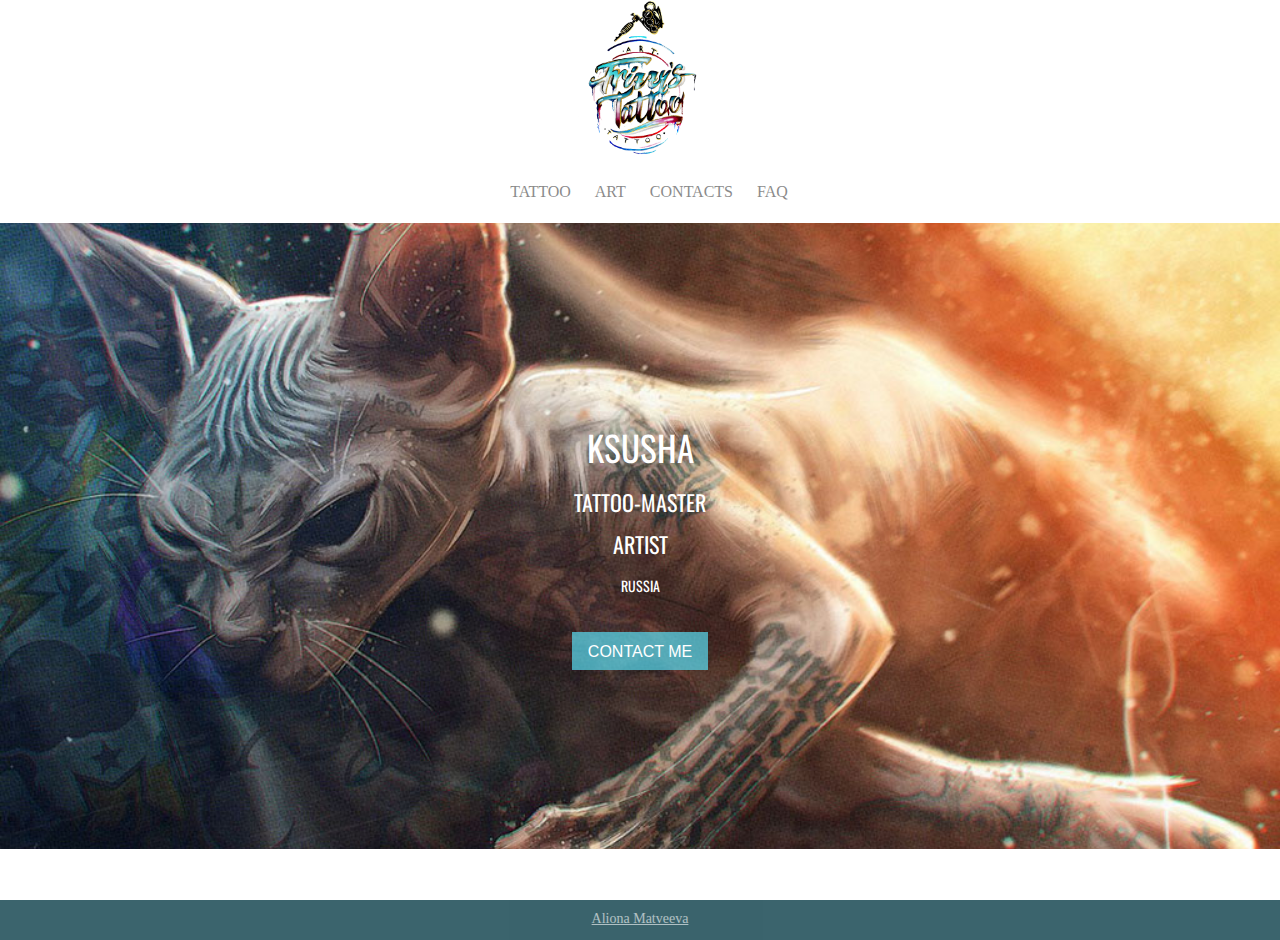
<file: index.html>
<!DOCTYPE html>
<html>
<head>
	<meta charset="utf-8">
	<title>FRIZZY'S TATTOO</title>
	<link rel="shortcut icon" href="img/icon.png" type="image/png"/>
	<meta name="description" content="Тату-мастер, художник. Бью людям, бью людей, всех бью.">
	<meta name="keywords" content="Тату-мастер, художник, tattoo, art, sketches, Frizzy Art">
	<meta name="viewport" content="width=device-width, initial-scale=1.0">
	<link rel="stylesheet" href="css/styles.css" type="text/css" />
	<link href='https://fonts.googleapis.com/css?family=Oswald' rel='stylesheet' type='text/css'>
</head>
<body>
<div id="main">
<div class="hplusl">
<div id="header" style="height: 161px;">
<a href="index.html"><img src="img/logo.png" border=0 alt="FRIZZY'S TATTOO" title="home" width="160px"></a>
</div>
<div id="links">
<ul>
<li><a href="tattooWorks.html">TATTOO</a></li>
<li><a href="art.html">ART</a></li>
<li><a href="contacts.html">CONTACTS</a></li>
<li><a href="faq.html">FAQ</a></li>
</ul>
</div>
</div>
<div class="pic-wrap">
<div id="banner">
<div id="banner-container">
<!--- <img src="css/img/znaemtolkvizvrasheniah.png" style="line-height: 30px; color: black; opacity: 0.7;" alt="Здесь должен быть фон. Если он не отображается, пожалуйста, напишите мне вконтакте (ссылка внизу), или на почту yellalena@gmail.com"> -->
<p style="font-size: 35px">KSUSHA</p>
<p style="font-size: 22px;">TATTOO-MASTER</p>
<p style="font-size: 22px;">ARTIST</p>
<p style="font-size: 14px">RUSSIA</p>
<p>  </p><br>
<div class="button"><a id="button" href="contacts.html" style="font-family: Arial; font-size: 16px;">CONTACT ME</a></div>
</div>
</div>
</div>
</div>
<div id="footer">
<a href="http://vk.com/yellalena" target="_blank">Aliona Matveeva</a>
</div>
</body>
</html>
</file>
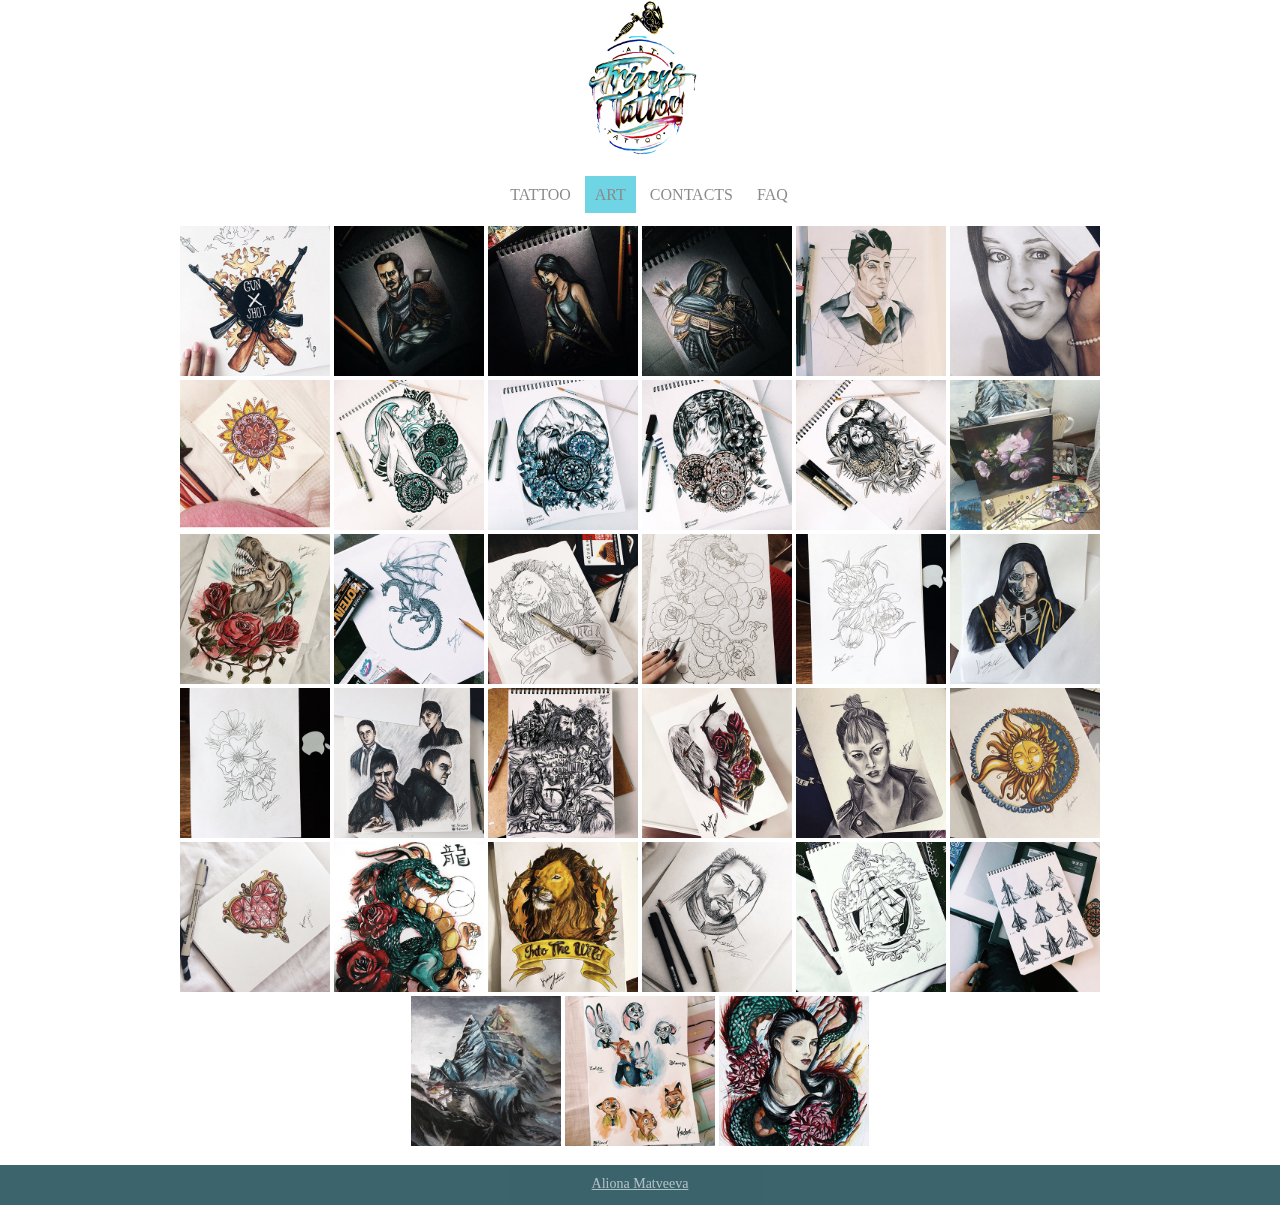
<file: art.html>
<!DOCTYPE html>
<html>
<head>
	<meta charset="utf-8">
	<title>ART - FRIZZY'S TATTOO</title>
	<link rel="shortcut icon" href="img/icon.png" type="image/png"/>
	<meta name="description" content="Рисунки, арты, скетчи. Paintings, arts, sketches. Frizzy's art.">
	<meta name="viewport" content="width=device-width, initial-scale=1.0">
	<meta name="keywords" content="art, sketches, paintings, рисунки, арты, скетчи">
	<link rel="stylesheet" href="css/styles.css" type="text/css"/>
	
	<script type="text/javascript" src="./scripts/jquery-1.4.3.min.js"></script>
	<script type="text/javascript" src="./scripts/fancybox/jquery.mousewheel-3.0.4.pack.js"></script>
	<script type="text/javascript" src="./scripts/fancybox/jquery.fancybox-1.3.4.pack.js"></script>
	<link rel="stylesheet" type="text/css" href="./scripts/fancybox/jquery.fancybox-1.3.4.css" media="screen" />

	<script type="text/javascript">
	$(document).ready(function(){
		$("a.photo").fancybox({
			cyclic: true,
			changeFade: 300,
			showCloseButton: false,
		});
	});
	</script>

</head> 
<body>
<div id="main">
<div id="header">
<a href="index.html"><img src="img/logo.png" border=0 alt="FRIZZY'S TATTOO" title="home" width="160px"></a>
</div>

<div id="links">
<ul>
<li><a href="tattooWorks.html">TATTOO</a></li>
<li id="active"><a href="art.html">ART</a></li>
<li><a href="contacts.html">CONTACTS</a></li>
<li><a href="faq.html">FAQ</a></li>
</ul>
</div>

<div class="gallery">
<a rel="gallery" class="photo" href="img/artGallery/fullsize/01.jpg"><img src="img/artGallery/preview/01.jpg" width="150px"></a>
<a rel="gallery" class="photo" href="img/artGallery/fullsize/02.jpg"><img src="img/artGallery/preview/02.jpg" width="150px"></a>
<a rel="gallery" class="photo" href="img/artGallery/fullsize/03.jpg"><img src="img/artGallery/preview/03.jpg" width="150px"></a>
<a rel="gallery" class="photo" href="img/artGallery/fullsize/04.jpg"><img src="img/artGallery/preview/04.jpg" width="150px"></a>
<a rel="gallery" class="photo" href="img/artGallery/fullsize/05.jpg"><img src="img/artGallery/preview/05.jpg" width="150px"></a>
<a rel="gallery" class="photo" href="img/artGallery/fullsize/06.jpg"><img src="img/artGallery/preview/06.jpg" width="150px"></a>
<a rel="gallery" class="photo" href="img/artGallery/fullsize/07.jpg"><img src="img/artGallery/preview/07.jpg" width="150px"></a>
<a rel="gallery" class="photo" href="img/artGallery/fullsize/08.jpg"><img src="img/artGallery/preview/08.jpg" width="150px"></a>
<a rel="gallery" class="photo" href="img/artGallery/fullsize/09.jpg"><img src="img/artGallery/preview/09.jpg" width="150px"></a>
<a rel="gallery" class="photo" href="img/artGallery/fullsize/10.jpg"><img src="img/artGallery/preview/10.jpg" width="150px"></a>
<a rel="gallery" class="photo" href="img/artGallery/fullsize/11.jpg"><img src="img/artGallery/preview/11.jpg" width="150px"></a>
<a rel="gallery" class="photo" href="img/artGallery/fullsize/12.jpg"><img src="img/artGallery/preview/12.jpg" width="150px"></a>
<a rel="gallery" class="photo" href="img/artGallery/fullsize/13.jpg"><img src="img/artGallery/preview/13.jpg" width="150px"></a>
<a rel="gallery" class="photo" href="img/artGallery/fullsize/14.jpg"><img src="img/artGallery/preview/14.jpg" width="150px"></a>
<a rel="gallery" class="photo" href="img/artGallery/fullsize/15.jpg"><img src="img/artGallery/preview/15.jpg" width="150px"></a>
<a rel="gallery" class="photo" href="img/artGallery/fullsize/16.jpg"><img src="img/artGallery/preview/16.jpg" width="150px"></a>
<a rel="gallery" class="photo" href="img/artGallery/fullsize/17.jpg"><img src="img/artGallery/preview/17.jpg" width="150px"></a>
<a rel="gallery" class="photo" href="img/artGallery/fullsize/18.jpg"><img src="img/artGallery/preview/18.jpg" width="150px"></a>
<a rel="gallery" class="photo" href="img/artGallery/fullsize/19.jpg"><img src="img/artGallery/preview/19.jpg" width="150px"></a>
<a rel="gallery" class="photo" href="img/artGallery/fullsize/20.jpg"><img src="img/artGallery/preview/20.jpg" width="150px"></a>
<a rel="gallery" class="photo" href="img/artGallery/fullsize/21.jpg"><img src="img/artGallery/preview/21.jpg" width="150px"></a>
<a rel="gallery" class="photo" href="img/artGallery/fullsize/22.jpg"><img src="img/artGallery/preview/22.jpg" width="150px"></a>
<a rel="gallery" class="photo" href="img/artGallery/fullsize/23.jpg"><img src="img/artGallery/preview/23.jpg" width="150px"></a>
<a rel="gallery" class="photo" href="img/artGallery/fullsize/24.jpg"><img src="img/artGallery/preview/24.jpg" width="150px"></a>
<a rel="gallery" class="photo" href="img/artGallery/fullsize/25.jpg"><img src="img/artGallery/preview/25.jpg" width="150px"></a>
<a rel="gallery" class="photo" href="img/artGallery/fullsize/26.jpg"><img src="img/artGallery/preview/26.jpg" width="150px"></a>
<a rel="gallery" class="photo" href="img/artGallery/fullsize/27.jpg"><img src="img/artGallery/preview/27.jpg" width="150px"></a>
<a rel="gallery" class="photo" href="img/artGallery/fullsize/28.jpg"><img src="img/artGallery/preview/28.jpg" width="150px"></a>
<a rel="gallery" class="photo" href="img/artGallery/fullsize/29.jpg"><img src="img/artGallery/preview/29.jpg" width="150px"></a>
<a rel="gallery" class="photo" href="img/artGallery/fullsize/30.jpg"><img src="img/artGallery/preview/30.jpg" width="150px"></a>
<a rel="gallery" class="photo" href="img/artGallery/fullsize/31.jpg"><img src="img/artGallery/preview/31.jpg" width="150px"></a>
<a rel="gallery" class="photo" href="img/artGallery/fullsize/32.jpg"><img src="img/artGallery/preview/32.jpg" width="150px"></a>
<a rel="gallery" class="photo" href="img/artGallery/fullsize/33.jpg"><img src="img/artGallery/preview/33.jpg" width="150px"></a>

</div>

</div>
<div id="footer">
<a href="http://vk.com/yellalena" target="_blank">Aliona Matveeva</a>
</div>
</body>
</html>
</file>
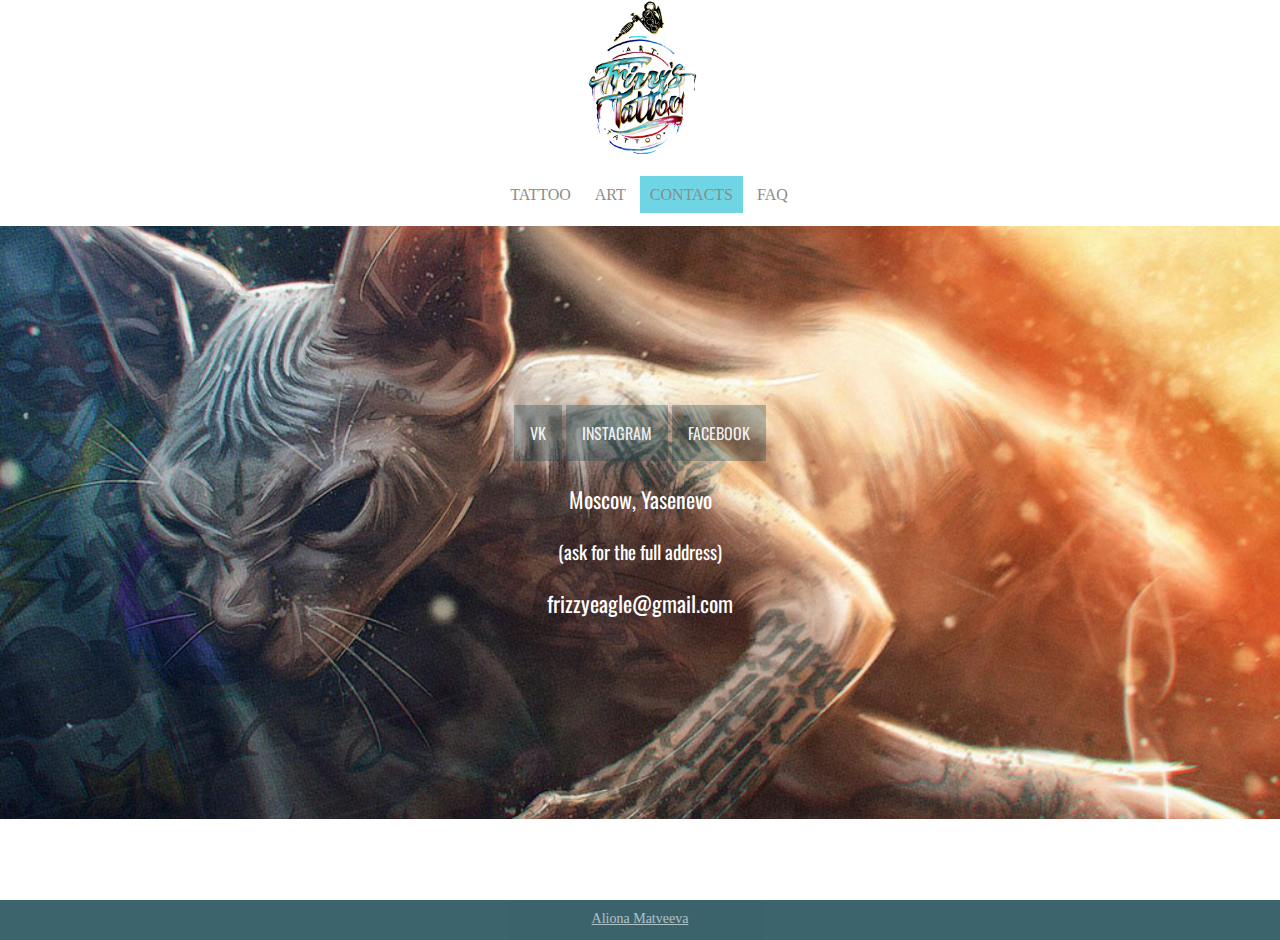
<file: contacts.html>
<!DOCTYPE html>
<html>
<head>
	<meta charset="utf-8">
	<title>CONTACTS - FRIZZY'S TATTOO</title>
	<link rel="shortcut icon" href="img/icon.png" type="image/png"/>
	<meta name="description" content="Контакты мастера. Artist's contacts.">
	<meta name="keywords" content="Tattoo, photo, art, works, тату, работы, тату-мастер, примеры работ, эскизы, арты">
	<meta name="viewport" content="width=device-width, initial-scale=1.0">
	<link rel="stylesheet" href="css/styles.css" type="text/css"/>	
	<link href='https://fonts.googleapis.com/css?family=Oswald' rel='stylesheet' type='text/css'>
	<script>
	</script>
</head> 
<body>
<div id="main">
<div id="header">
<a href="index.html"><img src="img/logo.png" border=0 alt="FRIZZY'S TATTOO" title="home" width="160px"></a>
</div>

<div id="links">
<ul>
<li><a href="tattooWorks.html">TATTOO</a></li>
<li><a href="art.html">ART</a></li>
<li id="active"><a href="contacts.html">CONTACTS</a></li>
<li><a href="faq.html">FAQ</a></li>
</ul>
</div>
<div class="pic-wrap">
<div id="banner">
<div id="banner-container">
<div class="contacts">
<a href="http://vk.com/frizzyart" id="contactButton" target="_blank">VK</a>
<a href="http://instagram.com/fulcrumf" id="contactButton" target="_blank">INSTAGRAM</a>
<a href="http://facebook.com/Ksusha.Merlin" id="contactButton" target="_blank">FACEBOOK</a><br>
<p style="font-size: 22px; padding: 5px;">Moscow, Yasenevo</p>
<p style="font-size: 19px; padding: 5px;">(ask for the full address)</p>
<!--- <p style="font-size: 22px; padding: 5px;">tel:+7800553535</a> -->
<p style="font-size: 22px; padding: 5px;">frizzyeagle@gmail.com</a>
</div></div>
</div></div>
</div>
<div id="footer">
<a href="http://vk.com/yellalena" target="_blank">Aliona Matveeva</a>
</div>
</body>
</html>
</file>
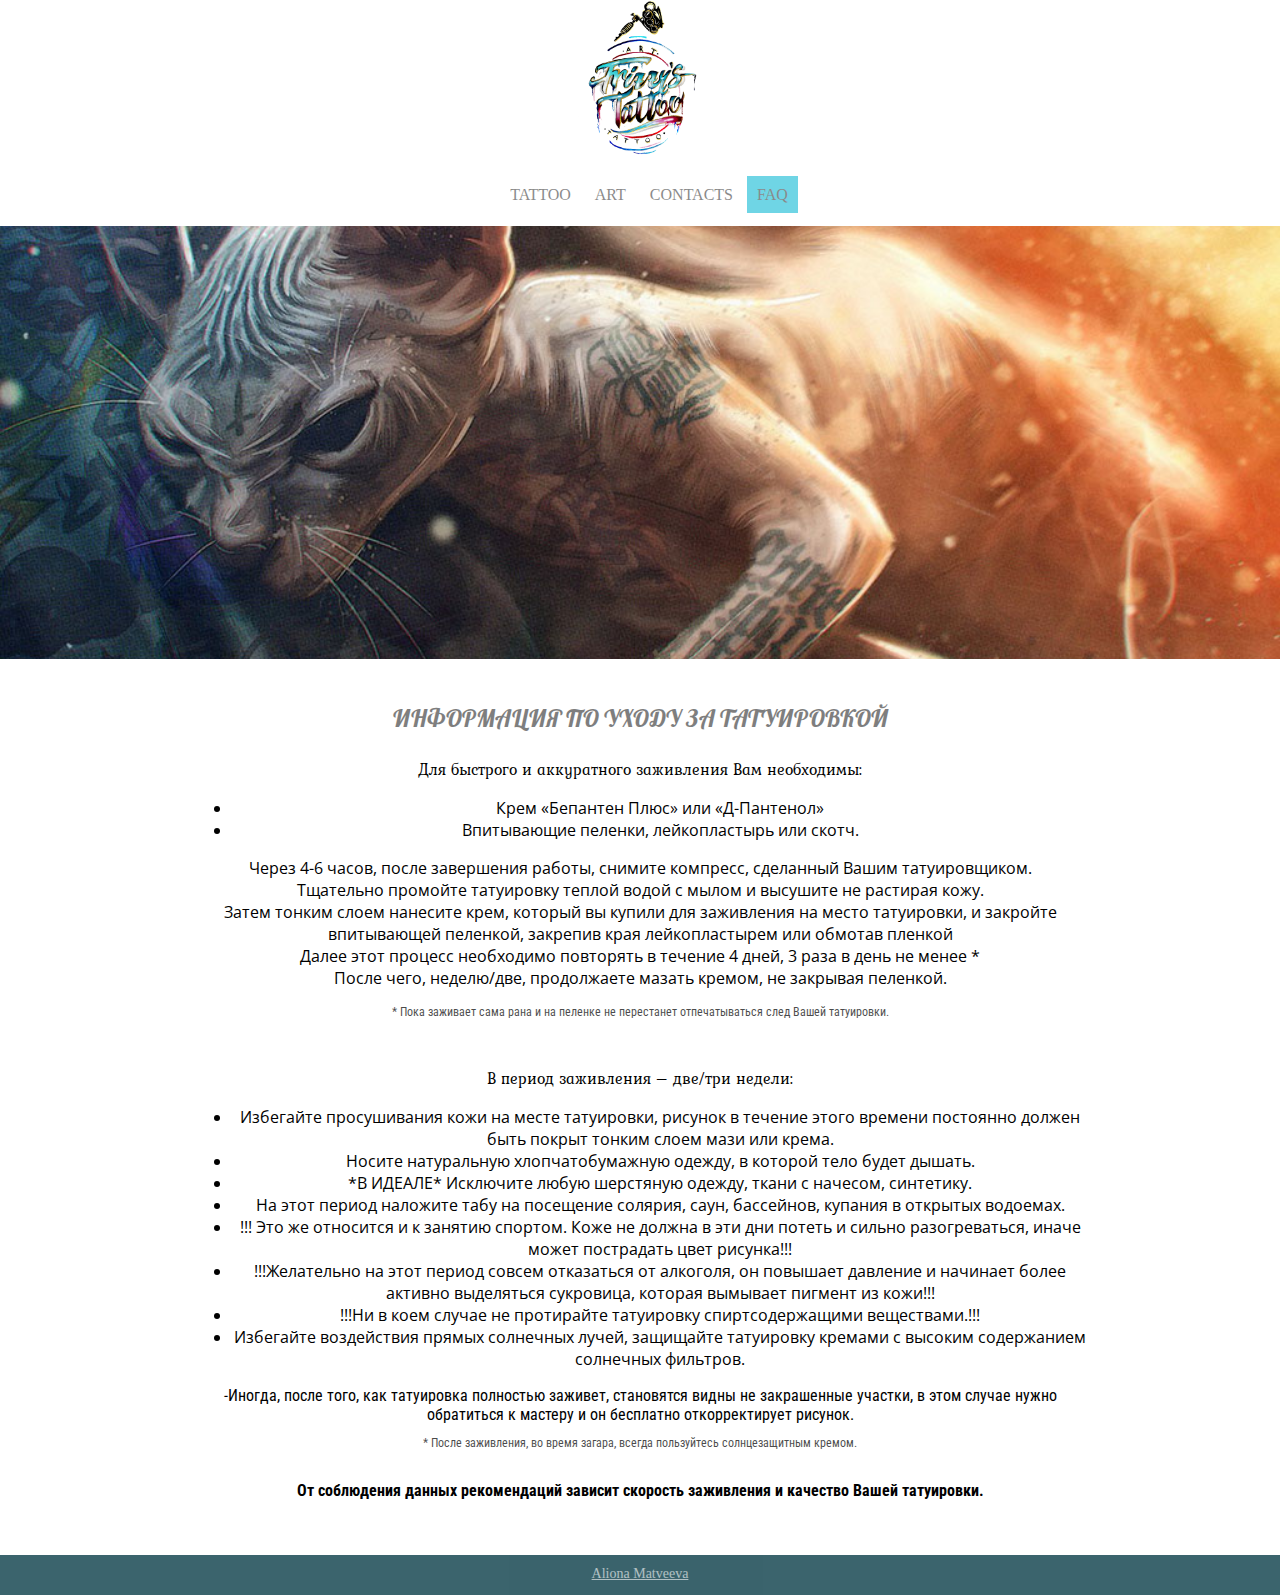
<file: faq.html>
<!DOCTYPE html>
<html>
<head>
	<meta charset="utf-8">
	<title>FAQ - FRIZZY'S TATTOO</title>
	<link rel="shortcut icon" href="img/icon.png" type="image/png"/>
	<meta name="description" content="Часто задаваемые вопросы. FAQ. Frizzy's Tattoo.">
	<meta name="viewport" content="width=device-width, initial-scale=1.0">
	<meta name="keywords" content="art, sketches, paintings, рисунки, арты, скетчи, faq, tattoo, тату, татуировка, уход за татуировкой">
	<link rel="stylesheet" href="css/styles.css" type="text/css"/>
	

	<link href='https://fonts.googleapis.com/css?family=Oswald' rel='stylesheet' type='text/css'>
	<link href='https://fonts.googleapis.com/css?family=Roboto+Condensed&subset=latin,cyrillic' rel='stylesheet' type='text/css'>
	<link href='https://fonts.googleapis.com/css?family=Lobster' rel='stylesheet' type='text/css'>
	<link href='https://fonts.googleapis.com/css?family=Kurale' rel='stylesheet' type='text/css'>
	<link href='https://fonts.googleapis.com/css?family=Open+Sans+Condensed:300' rel='stylesheet' type='text/css'>
</head> 
<body>
<div id="main">
<div id="header">
<a href="index.html"><img src="img/logo.png" border=0 alt="FRIZZY'S TATTOO" title="home" width="160px"></a>
</div>

<div id="links">
<ul>
<li><a href="tattooWorks.html">TATTOO</a></li>
<li><a href="art.html">ART</a></li>
<li><a href="contacts.html">CONTACTS</a></li>
<li id="active"><a href="faq.html">FAQ</a></li>
</ul>
</div>
<div class="pic-wrap">
<div id="banner">
<div id="banner-container">
<p style="padding: 4%;"></p>
</div>
</div></div>
<div id="info">
<p style="font-family: 'Lobster', sans-serif; font-size: 24px; color: black; opacity: 0.5;">ИНФОРМАЦИЯ ПО УХОДУ ЗА ТАТУИРОВКОЙ</p>
<p style="font-family: Kurale;">Для быстрого и аккуратного заживления Вам необходимы: </p>
<ul style="font-family: 'Open Sans Condensed';">
<li> Крем «Бепантен Плюс» или «Д-Пантенол»</li>
<li> Впитывающие пеленки, лейкопластырь или скотч.</li>
</ul>
<p style="font-family: 'Open Sans Condensed';">Через 4-6 часов, после завершения работы, снимите компресс, сделанный Вашим татуировщиком.<br>
Тщательно промойте татуировку теплой водой с мылом и высушите не растирая кожу.<br>
Затем тонким слоем нанесите крем, который вы купили для заживления на место татуировки, и закройте впитывающей пеленкой, закрепив края лейкопластырем или обмотав пленкой <br>
Далее этот процесс необходимо повторять в течение 4 дней, 3 раза в день не менее *<br>
После чего, неделю/две, продолжаете мазать кремом, не закрывая пеленкой.<br></p>

<p style="font-size: 12px; opacity: 0.7;">* Пока заживает сама рана и на пеленке не перестанет отпечатываться след Вашей татуировки.</p><br>

<p style="font-family: 'Kurale';">В период заживления – две/три недели:</p><p> 
<ul style="font-family: 'Open Sans Condensed';">
<li>Избегайте просушивания кожи на месте татуировки, рисунок в течение этого времени постоянно должен быть покрыт тонким слоем мази или крема.</li>
<li>Носите натуральную хлопчатобумажную одежду, в которой тело будет дышать.</li>
<li>*В ИДЕАЛЕ* Исключите любую шерстяную одежду, ткани с начесом, синтетику.</li>
<li>На этот период наложите табу на посещение солярия, саун, бассейнов, купания в открытых водоемах.</li>
<li>!!! Это же относится и к занятию спортом. Коже не должна в эти дни потеть и сильно разогреваться, иначе может пострадать цвет рисунка!!!</li>
<li>!!!Желательно на этот период совсем отказаться от алкоголя, он повышает давление и начинает более активно выделяться сукровица, которая вымывает пигмент из кожи!!!</li>
<li>!!!Ни в коем случае не протирайте татуировку спиртсодержащими веществами.!!!</li>
<li>Избегайте воздействия прямых солнечных лучей, защищайте татуировку кремами с высоким содержанием солнечных фильтров.</li>
</ul>
-Иногда, после того, как татуировка полностью заживет, становятся видны не закрашенные участки, в этом случае нужно обратиться к мастеру и он бесплатно откорректирует рисунок.<br>

<p style="font-size: 12px; opacity: 0.7;">* После заживления, во время загара, всегда пользуйтесь солнцезащитным кремом.</p><br>

<b>От соблюдения данных рекомендаций зависит скорость заживления и качество Вашей татуировки.</b></p><br>
</div>

</div>
<div id="footer">
<a href="http://vk.com/yellalena" target="_blank">Aliona Matveeva</a>
</div>
</body>
</html>
</file>
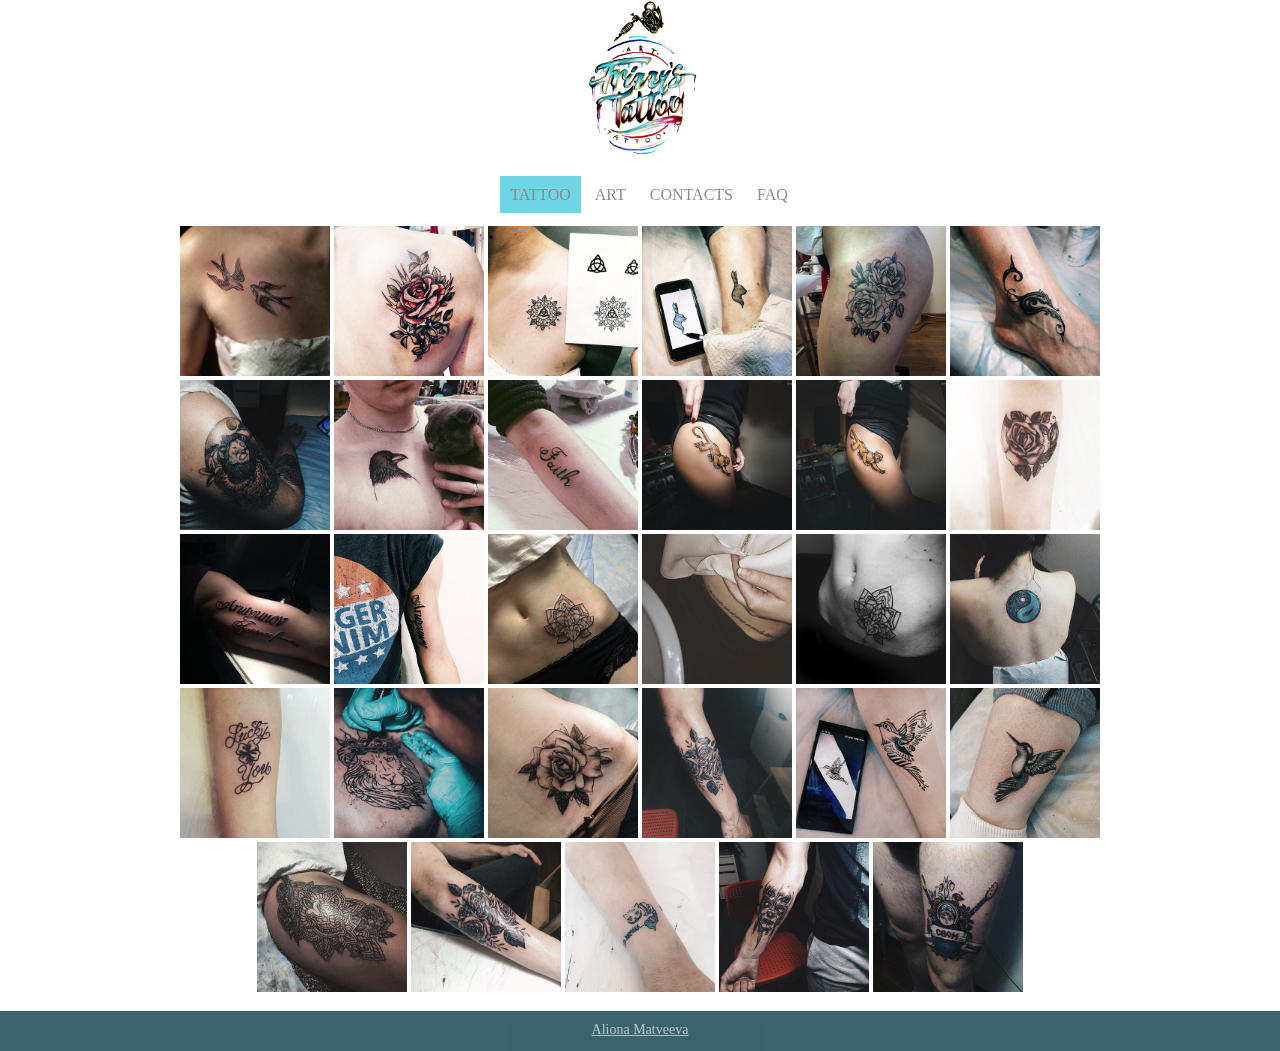
<file: tattooWorks.html>
<!DOCTYPE html>
<html>
<head>
	<meta charset="utf-8">
	<title>TATTOO WORKS - FRIZZY'S TATTOO</title>
	<link rel="shortcut icon" href="img/icon.png" type="image/png"/>
	<meta name="description" content="Тату-работы мастера. Tattoo works. Frizzy's tattoo.">
	<meta name="viewport" content="width=device-width, initial-scale=1.0">
	<meta name="keywords" content="Tattoo, photo, art, works, тату, работы, тату-мастер, примеры работ, эскизы">
	<link rel="stylesheet" href="css/styles.css" type="text/css"/>
	
	<script type="text/javascript" src="./scripts/jquery-1.4.3.min.js"></script>
	<script type="text/javascript" src="./scripts/fancybox/jquery.mousewheel-3.0.4.pack.js"></script>
	<script type="text/javascript" src="./scripts/fancybox/jquery.fancybox-1.3.4.pack.js"></script>
	<link rel="stylesheet" type="text/css" href="./scripts/fancybox/jquery.fancybox-1.3.4.css" media="screen" />

	<script type="text/javascript">
	$(document).ready(function(){
		$("a.photo").fancybox({
			/*settings
			key: 'value", */
			cyclic: true,
			changeFade: 300,
			showCloseButton: false,
		});
	});
	</script>

</head> 
<body>
<div id="main">
<div id="header">
<a href="index.html"><img src="img/logo.png" border=0 alt="FRIZZY'S TATTOO" title="home" width="160px"></a>
</div>

<div id="links">
<ul>
<li id="active"><a href="tattooWorks.html">TATTOO</a></li>
<li><a href="art.html">ART</a></li>
<li><a href="contacts.html">CONTACTS</a></li>
<li><a href="faq.html">FAQ</a></li>
</ul>
</div>

<div class="gallery">
<a rel="gallery" class="photo" href="img/tattooGallery/fullsize/01.jpg"><img src="img/tattooGallery/preview/01.jpg" width="150px"></a>
<a rel="gallery" class="photo" href="img/tattooGallery/fullsize/02.jpg"><img src="img/tattooGallery/preview/02.jpg" width="150px"></a>
<a rel="gallery" class="photo" href="img/tattooGallery/fullsize/03.jpg"><img src="img/tattooGallery/preview/03.jpg" width="150px"></a>
<a rel="gallery" class="photo" href="img/tattooGallery/fullsize/04.jpg"><img src="img/tattooGallery/preview/04.jpg" width="150px"></a>
<a rel="gallery" class="photo" href="img/tattooGallery/fullsize/05.jpg"><img src="img/tattooGallery/preview/05.jpg" width="150px"></a>
<a rel="gallery" class="photo" href="img/tattooGallery/fullsize/06.jpg"><img src="img/tattooGallery/preview/06.jpg" width="150px"></a>
<a rel="gallery" class="photo" href="img/tattooGallery/fullsize/07.jpg"><img src="img/tattooGallery/preview/07.jpg" width="150px"></a>
<a rel="gallery" class="photo" href="img/tattooGallery/fullsize/08.jpg"><img src="img/tattooGallery/preview/08.jpg" width="150px"></a>
<a rel="gallery" class="photo" href="img/tattooGallery/fullsize/09.jpg"><img src="img/tattooGallery/preview/09.jpg" width="150px"></a>
<a rel="gallery" class="photo" href="img/tattooGallery/fullsize/10.jpg"><img src="img/tattooGallery/preview/10.jpg" width="150px"></a>
<a rel="gallery" class="photo" href="img/tattooGallery/fullsize/11.jpg"><img src="img/tattooGallery/preview/11.jpg" width="150px"></a>
<a rel="gallery" class="photo" href="img/tattooGallery/fullsize/12.jpg"><img src="img/tattooGallery/preview/12.jpg" width="150px"></a>
<a rel="gallery" class="photo" href="img/tattooGallery/fullsize/13.jpg"><img src="img/tattooGallery/preview/13.jpg" width="150px"></a>
<a rel="gallery" class="photo" href="img/tattooGallery/fullsize/14.jpg"><img src="img/tattooGallery/preview/14.jpg" width="150px"></a>
<a rel="gallery" class="photo" href="img/tattooGallery/fullsize/15.jpg"><img src="img/tattooGallery/preview/15.jpg" width="150px"></a>
<a rel="gallery" class="photo" href="img/tattooGallery/fullsize/16.jpg"><img src="img/tattooGallery/preview/16.jpg" width="150px"></a>
<a rel="gallery" class="photo" href="img/tattooGallery/fullsize/17.jpg"><img src="img/tattooGallery/preview/17.jpg" width="150px"></a>
<a rel="gallery" class="photo" href="img/tattooGallery/fullsize/18.jpg"><img src="img/tattooGallery/preview/18.jpg" width="150px"></a>
<a rel="gallery" class="photo" href="img/tattooGallery/fullsize/19.jpg"><img src="img/tattooGallery/preview/19.jpg" width="150px"></a>
<a rel="gallery" class="photo" href="img/tattooGallery/fullsize/20.jpg"><img src="img/tattooGallery/preview/20.jpg" width="150px"></a>
<a rel="gallery" class="photo" href="img/tattooGallery/fullsize/21.jpg"><img src="img/tattooGallery/preview/21.jpg" width="150px"></a>
<a rel="gallery" class="photo" href="img/tattooGallery/fullsize/22.jpg"><img src="img/tattooGallery/preview/22.jpg" width="150px"></a>
<a rel="gallery" class="photo" href="img/tattooGallery/fullsize/23.jpg"><img src="img/tattooGallery/preview/23.jpg" width="150px"></a>
<a rel="gallery" class="photo" href="img/tattooGallery/fullsize/24.jpg"><img src="img/tattooGallery/preview/24.jpg" width="150px"></a>
<a rel="gallery" class="photo" href="img/tattooGallery/fullsize/25.jpg"><img src="img/tattooGallery/preview/25.jpg" width="150px"></a>
<a rel="gallery" class="photo" href="img/tattooGallery/fullsize/26.jpg"><img src="img/tattooGallery/preview/26.jpg" width="150px"></a>
<a rel="gallery" class="photo" href="img/tattooGallery/fullsize/27.jpg"><img src="img/tattooGallery/preview/27.jpg" width="150px"></a>
<a rel="gallery" class="photo" href="img/tattooGallery/fullsize/28.jpg"><img src="img/tattooGallery/preview/28.jpg" width="150px"></a>
<a rel="gallery" class="photo" href="img/tattooGallery/fullsize/29.jpg"><img src="img/tattooGallery/preview/29.jpg" width="150px"></a>

</div>

</div>
<div id="footer">
<a href="http://vk.com/yellalena" target="_blank">Aliona Matveeva</a>
</div>
</body>
</html>
</file>
<file: css/styles.css>
body.home {

}

body, html { 
	margin: 0;
	padding: 0;
	height: 100%;
	width: 100%;
}


.gallery {
	width: 80%;
	display: block;
	position: relative;
	text-align: center;
	margin: 0 auto;
	padding-bottom: 15px;
}

.photo img{
	/*-webkit-filter: brightness(66%);*/
	/*-webkit-filter: contrast(66%);*/
	-webkit-filter: grayscale(26%);
	opacity: 1;
	-webkit-transition: all 0.5s ease;
	-moz-transition: all 0.5s ease;
	-o-transition: all 0.5s ease;
	-ms-transition: all 0.5s ease;
	transition: all 0.5s ease;
}

.photo img:hover{
	-webkit-filter: grayscale(5%);
	opacity: 0.9;
}

#header {
	text-align: center;
}

#img {
	font: 20px 'Trebuchet MS';
}

#links {
	position: relative;
	/*width: 350px;*/
	width: 55%;
	text-align: center;
	line-height: 30px;
	display: block;
	margin: 0 auto;
	left: -11px;
}

#active {
	background: #10BAD5;
	opacity: 0.2;
}

#links ul{
	list-style-type: none;
	position: relative;
}

#links ul li{
	position: relative;
	display: inline;
	margin: 0 auto;
	padding: 10px;
	opacity: 0.6;
	/*-webkit-transition: all 1s ease;
	-moz-transition: all 1s ease;
	-o-transition: all 1s ease;
	-ms-transition: all 1s ease;*/
	transition: all 1s ease;
}

#links ul li:hover{
	background: #5ADDF2;
	opacity: 1;
}

#links a{
	text-align: center;
	text-decoration: none;
	color: #3D3D3D;
	font-family: "Franklin Gothic Demi";
}


.pic-wrap{
	position: relative;
	text-align: center;
	background-image: url(img/bckgrnd.jpg);
	background-repeat: no-repeat;
	background-position: center;
	background-size: cover;
}

.indexpic {
	background-position: center;
}

#banner {	
	position: relative;
	width: 70%;
	margin: auto;
	display: table;
	line-height: 20px;
	table-layout: fixed;
	z-index: 2;

}
#banner-container{/*
	font-family: "Franklin Gothic Demi";*/
	font-family: 'Oswald', sans-serif;
	color: white;
	display: table-cell;
	vertical-align: middle;
	height: 100%;
	padding: 20%;
}

.button a{
	text-decoration: none;
	color: white;
}

.button {
	margin: auto;
	background: rgba(90,221, 242, 0.7);
	transition: all 1s ease;
	padding: 8px;
	width: 120px;


}

.button:hover{
	margin: auto;
	background: rgba(10, 61, 72, 0.6);
	padding: 8px;
	width: 120px;


}

.buttons p{
	 font-size: 18px;
}

.contacts {
	line-height: 20px;
	text-align: center;
	margin: 0 auto;
	position: relative;
}

.contacts a{
	text-decoration: none;
	color: rgba(255, 255, 255, 0.9);
}


#contactButton {
	padding: 16px;
	background: rgba(10, 61, 72, 0.3);	
	line-height: 57px;
}


#contactButton:hover{
	padding: 16px;
	background: rgba(255, 255, 255, 0.1);
	transition: all 1s ease;
}

#main {
	position: relative;
	min-height: 100%;
	text-align: center;
}

#footer {
	position: relative;
	padding: 9px;
	background: #0A3D48;
	opacity: 0.8;
	color: white;
	height: 22px;/*
	width: 100%;*/
	background-size: cover;
	text-align: center;
}

#footer a{
	color: white;
	opacity: 0.6;
	font-family: "Franklin Gothic Demi";
	/*font-family: 'Trebuchet MS';*/
	font-size: 14px;

}

#footer a:visited{
	color: white;
	opacity: 0.6;
}

#info{
	font-family: 'Roboto Condensed', sans-serif;;
	padding: 20px; 
	width: 70%; 
	margin: 0 auto;
}
</file>
